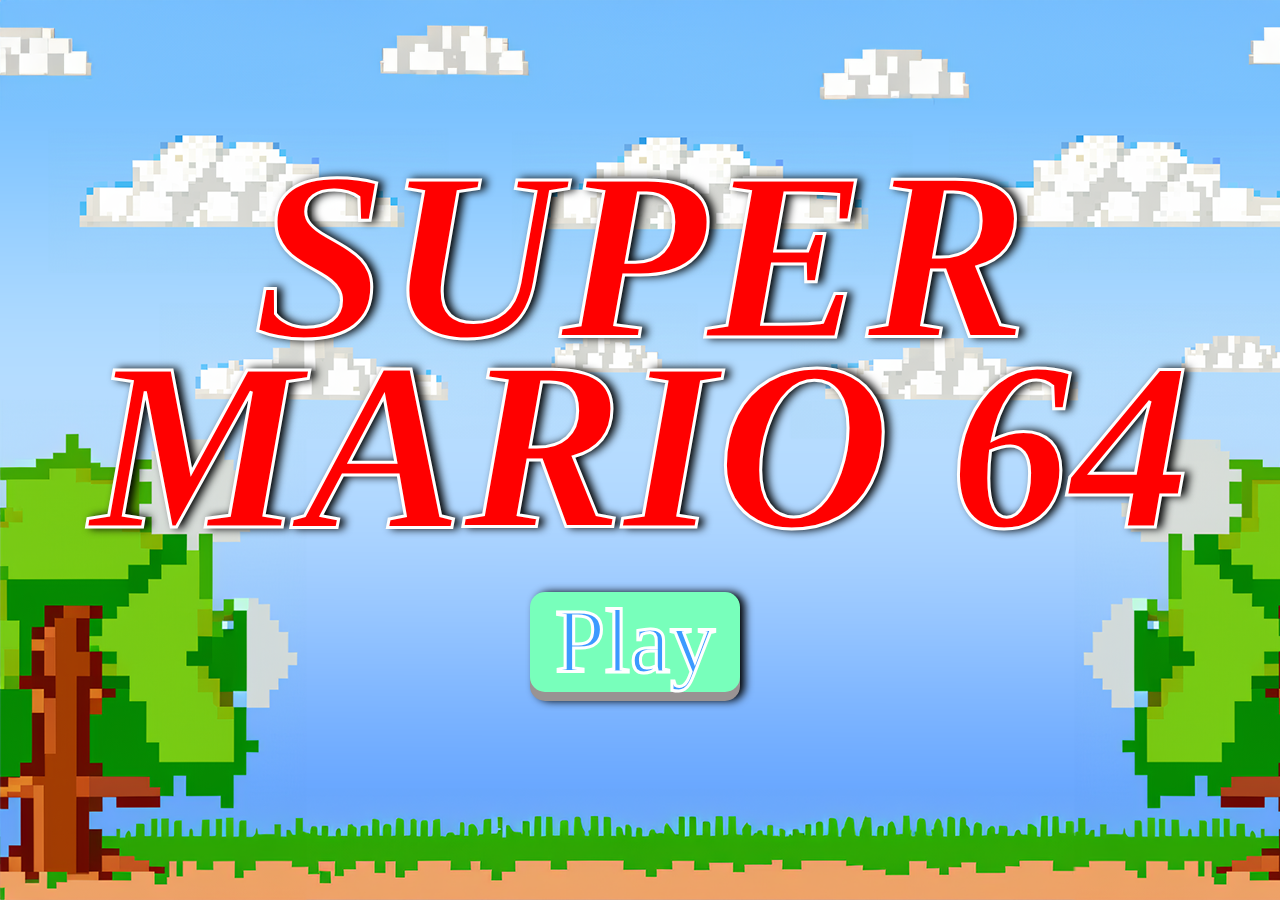
<file: index.html>
<!DOCTYPE html>
<html lang="en">
  <head>
    <meta charset="UTF-8" />
    <meta name="viewport" content="width=device-width, initial-scale=1.0" />
    <title>Super Mario 64</title>
    <link rel="stylesheet" href="css/style.css" />
    <link rel="icon" type="image/x-icon" href="img/Pixel-Mario.png">
     <!-- this icon was sourced from this URL,https://www.vhv.rs/viewpic/ThJJTiR_super-mario-world-mario-pixel-art-hd-png/ 
     made by N/A on N/A-->
  </head>
  <body>
    <body id="button2"></body>
<h1>SUPER MARIO 64</h1>


<body>

  </style>

  <form action="pagetwo.html">
    <button type="submit" class="button">Play</button>
    
   

    
  </body>
  </html>
</file>
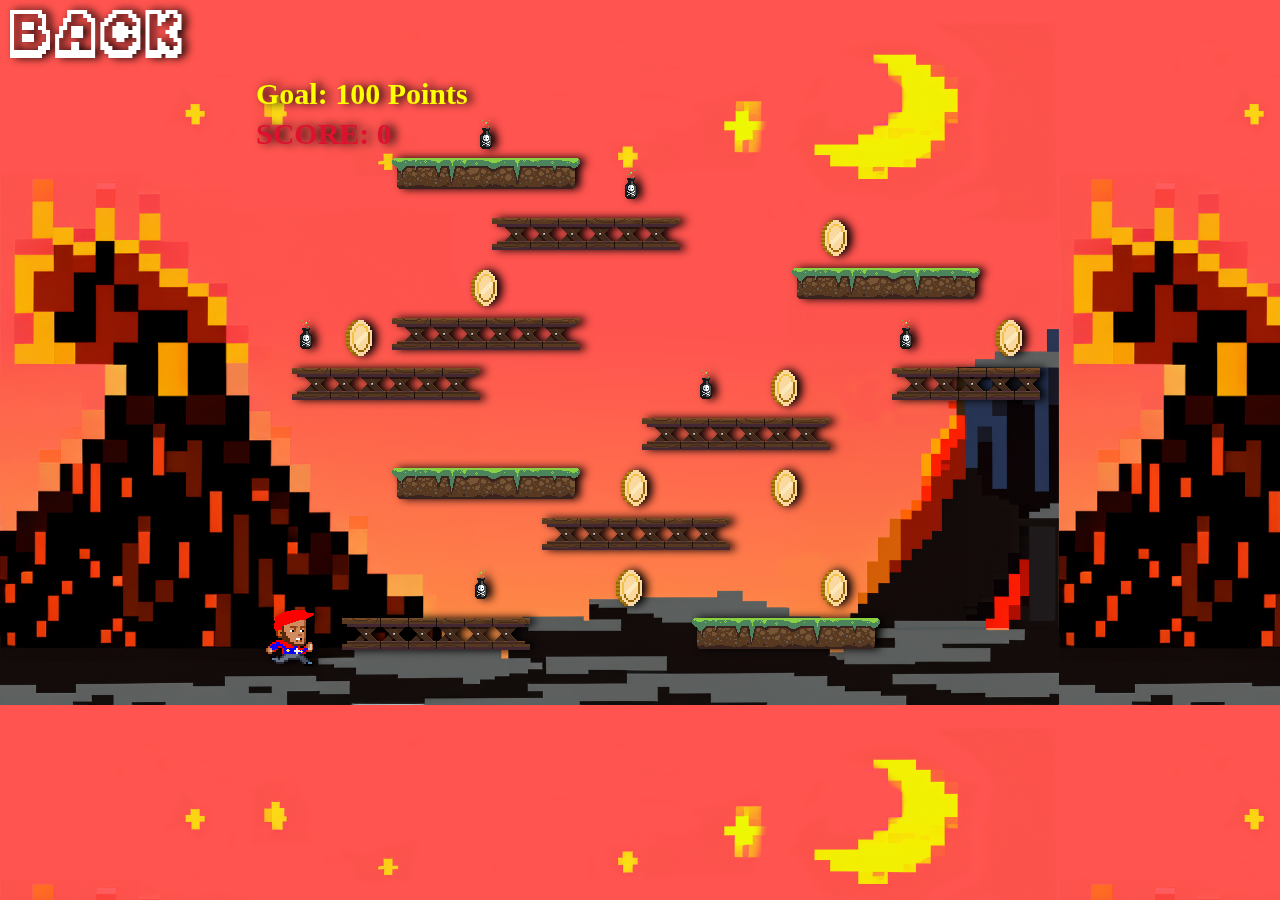
<file: pagefive.html>
<!DOCTYPE html>
<html lang="en">
  <head>
    <meta charset="UTF-8" />
    <meta name="viewport" content="width=device-width, initial-scale=1.0" />
    <title>World 3</title>
    <link rel="stylesheet" href="css/style.css" />
    <link rel="icon" type="image/x-icon" href="img/Pixel-Art-Yoshi.png">
    <!-- this icon was sourced from this URL,https://www.pngwing.com/en/free-png-iycci 
    made by N/A on N/A-->

  </head>
  <body>
    <nav>
      <a href="pagetwo.html">
          <img src="img/button_back_white.png">
          <audio loop autoplay style="visibility: hidden" src="audio/hammer-bro-170660.mp3"></audio>
          <!-- this audio was sourced from this URL,https://pixabay.com/music/video-games-hammer-bro-170660/
          made by TimKulig on October 9, 2023-->
          <body id="world3">
  
            <style>
            
              canvas {margin:auto}
            </style>
            </head>
            <body>
              <script src="phaser.js"></script>
              <script src="game3.js"></script>
              
            </body>
              </html>
</file>
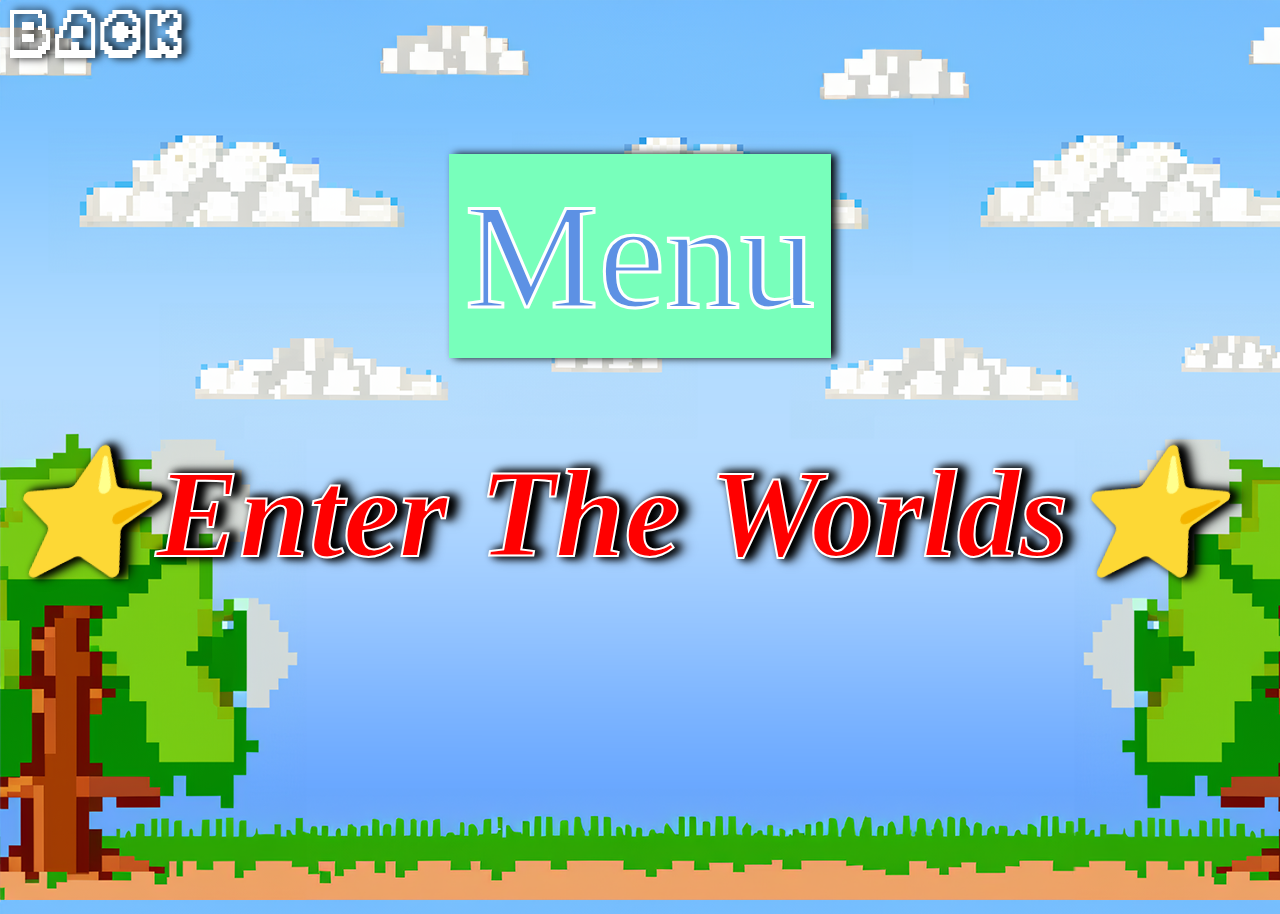
<file: pagetwo.html>
<!DOCTYPE html>
<html lang="en">
  <head>
    <meta charset="UTF-8" />
    <meta name="viewport" content="width=device-width, initial-scale=1.0" />
    <title>Super Mario Levels</title>
    <link rel="stylesheet" href="css/style.css" />
    <link rel="icon" type="image/x-icon" href="img/Pixel-Mario.png">
    <!-- this icon was sourced from this URL,https://www.vhv.rs/viewpic/ThJJTiR_super-mario-world-mario-pixel-art-hd-png/ 
     made by N/A on N/A-->

  </head>
  <body>
    <nav>
      <a href="index.html">
          <img src="img/button_back_white.png">
      </a>
    </nav>
    <audio controls autoplay style="visibility: hidden" src="audio/8bit-music-for-game-68698.mp3"></audio>
      <!-- this audio was sourced from this URL,https://pixabay.com/sound-effects/8bit-music-for-game-68698/
          made by Pixabay on July 19, 2022-->
    
    <body id="worlds⭐️">

      <h2>⭐️Enter The Worlds⭐️</h2>

      <form action="pagethree.html">
        
        <div class="container">

         
      <style>
      
      </style>
       <div class="dropdown" >
        <button class="dropbtn">Menu</button>
        <div class="dropdown-content">
          <a href="pagethree.html">World 1</a>
          <a href="pagefour.html">World 2</a>
          <a href="pagefive.html">World 3</a>
          
        </div>
      </div>
      

<body>
  
  </html>
</file>
<file: css/style.css>
body {
background-image: url("../img/Super\ Mario\ Pixel\ Art.png");
color: #ff0000;
-webkit-text-stroke-width: 3px;
-webkit-text-stroke-color: #ffffff;
 text-align: center;
      font-family: "Super Mario DS (Original)";
      font-size: 120px;
      font-weight: 400;
      font-style: italic;
      line-height: 190px;
    filter: drop-shadow(5px 0 0.25rem black);  
    
    
}

.button {
  height: max-content;
  width:max-content;
  display: inline-block;
  padding: 15px 25px;
  font-size: 90px;
  cursor: pointer;
 position: right;
  text-align: center;
  text-size-adjust:0.58;
  text-decoration: none;
  outline: none;
  color: #3c9aff;
  background-color: #78ffbb;
  border: none;
  border-radius: 15px;
  box-shadow: 0 9px #999393;
  font-family:"Super Mario DS (Original)" ;
  line-height: 70px;
  margin:-110px;
  
}


.button:hover {background-color: #ff4c4c}

.button:active {
  background-color: #a84cff;
  box-shadow: 0 8px #666;
  transform: translateY(4px);
  
}

body{  
  margin: 0;  
  padding: 0;  
  }  
    
  div{  
  position: absolute;  
  top: 50%;  
  left: 50%;  
  transform: translate(-50%, -50%);  
  }  
    
  body{  
    margin: 0;  
    padding: 0;  
    }  
      
    div{  
    position: absolute;  
    top: 100%;  
    left: 50%;  
    transform: translate(-50%, -50%);  
  
    }  
      
    h2{   
    font-family:"Super Mario DS (Original)" ;  
    color:#ff0000;  
    text-align: center;  
    line-height: 800px;
    position: absolute;
    top: 0;
    animation: animate 3.8s linear infinite;
    -webkit-text-stroke-width: 2px;
  -webkit-text-stroke-color: #ffffff;
        font-family: "Super Mario DS (Original)";
        font-size: 125px;
        font-style: italic;
      filter: drop-shadow(5px 0 0.25rem black);  
    }
      
    .dropbtn {
      background-color: #78ffbb;
      color: rgb(93, 145, 228);
      padding: 16px;
      font-size: 150px;
      font-family:"Super Mario DS (Original)" ;
      border: none;
      text-align: center;
      
      
    }
    
    .dropdown {
      position: absolute;
     
    }
    
    .dropdown-content {
      display: none;
      position: right;
      background-color: #ffffff;
    
      box-shadow: 0px 8px 16px 0px rgba(0,0,0,0.2);
      z-index: auto;
      text-align: center;
      font-size: 20px;
    
    }
    
    .dropdown-content a {
      color: rgb(255, 0, 0);
      padding: 12px 16px;
      text-decoration: none;
      display: block;
      font-size: 20px;
      text-align: center;
      -webkit-text-stroke-width: 3px;
      -webkit-text-stroke-color: #000000;
      font-size: 40px;
     
      
    }
    
    .dropdown-content a:hover {background-color: #ffffff;}
    
    .dropdown:hover .dropdown-content {display: block;}
    
    .dropdown:hover .dropbtn {background-color: #ae70ff;}
      
    
      
    @keyframes animate{  
    0%{  
        opacity: 0;  
    }  
    50%{  
        opacity: 100;  
    }  
    100%{  
        opacity: 0;  
    }  
    }  
  
    nav {
      text-align:left;
      line-height: 10px;
      margin: 10px; 
      }
  
      .button {
        height: max-content;
        width:max-content;
        display: inline-block;
        padding: 15px 25px;
        font-size: 90px;
        cursor: pointer;
       position: absolute;
        text-align: center;
        text-size-adjust:0.58;
        text-decoration: none;
        outline: none;
        color: #3c9aff;
        background-color: #78ffbb;
        border: none;
        border-radius: 15px;
        box-shadow: 0 9px #999393;
        font-family:"Super Mario DS (Original)" ;
        
      }
      
      
      .button:hover {background-color: #ff4c4c}
      
      .button:active {
        background-color: #a84cff;
        box-shadow: 0 8px #666;
        transform: translateY(4px);
        
      }
      
      body{  
        margin: 0;  
        padding: 0;  
        }  
          
        div{  
        position: absolute;  
        top: 50%;  
        left: 50%;  
        transform: translate(-50%, -50%);  
        }  
          
        body{  
          margin: 0;  
          padding: 0;  
          }  
            
          div{  
          position: absolute;  
          top: 100%;  
          left: 50%;  
          transform: translate(-50%, -50%);  
        
          }  
          .button2{
            height: max-content;
            width:max-content;
            display: inline-block;
            padding: 15px 25px;
            font-size: 90px;
            position:0px;
            cursor: pointer;
            text-align:center;
            text-size-adjust:0.58;
            text-decoration: none;
            outline: none;
            color: #3c9aff;
            background-color: #78ffbb;
            border: none;
            border-radius: 15px;
            box-shadow: 0 9px #999393;
            font-family:"Super Mario DS (Original)" ;


          }
        .button2:hover {background-color: #ff4c4c}
      
        .button2:active {
        background-color: #a84cff;
        box-shadow: 0 8px #666;
        transform: translateY(4px);
        
      }
      
      body{  
        margin: 0;  
        padding: 0;  
        }  
          
        div{  
        position: absolute;  
        top: 50%;  
        left: 50%;  
        transform: translate(-50%, -50%);  
        }  
          
        body{  
          margin: 0;  
          padding: 0;  
          }  
            
          div{  
          position: absolute;  
          top: 100%;  
          left: 50%;  
          transform: translate(-50%, -50%);  
        
          }  
          #world1{
            background-image: url("../img/Super\ Mario\ 64\ World\ 1.png");
            line-height: -80px;
           

          }
          
          
            #world2{
              background-image: url("../img/Super\ Mario\ 64\ World\ 2.png");
              line-height: -80px;
          }

          #world3{
            background-image: url("../img/Super\ Mario\ 64\ World\ 3.png");
            line-height: -80px;
        }
</file>
